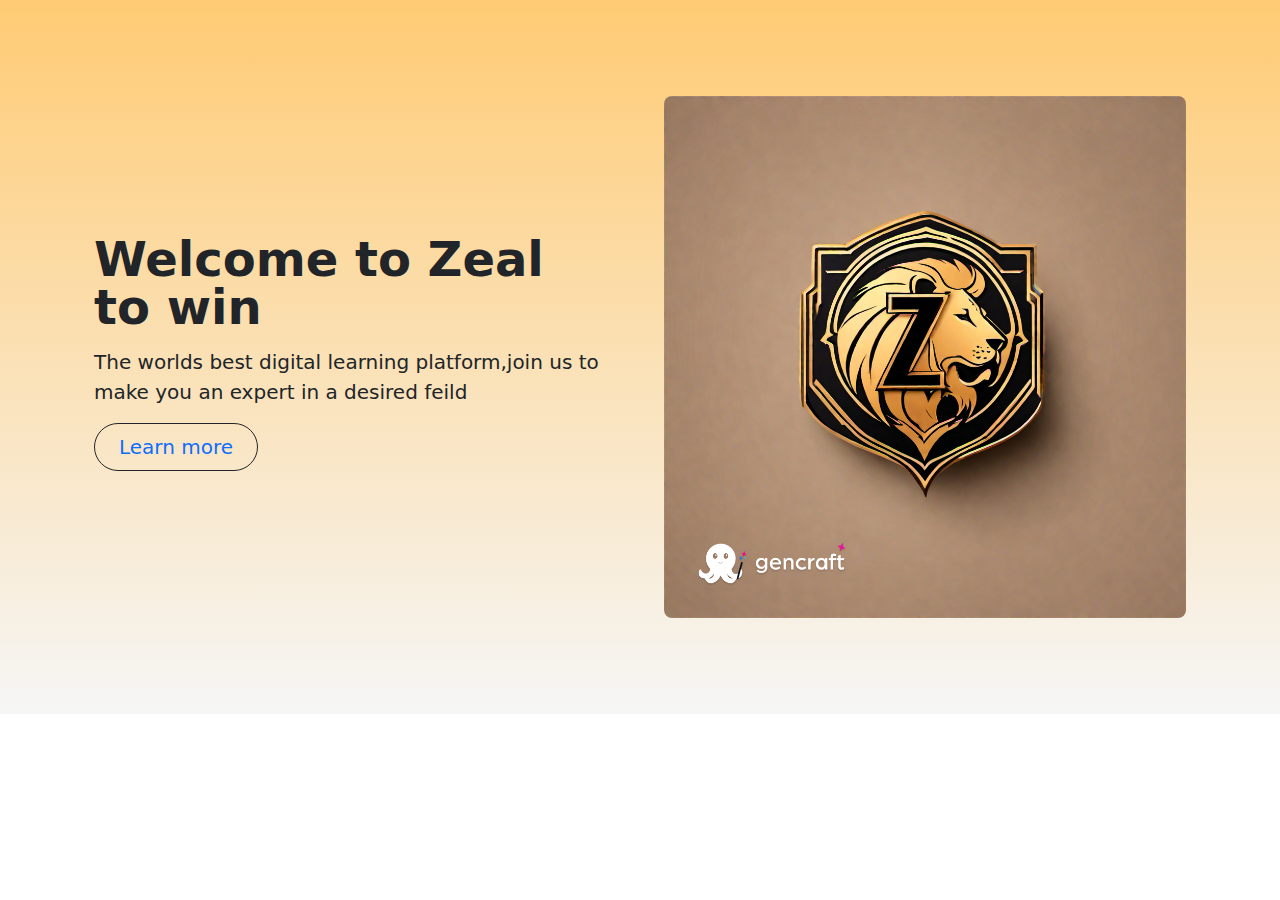
<file: index.html>
<!DOCTYPE html>
<html lang="en">
<head>
    <meta charset="UTF-8">
    <meta name="viewport" content="width=device-width, initial-scale=1.0">
    <title>Zeal To win</title>
    <link rel="stylesheet" href="style.css">
    <link href="https://cdn.jsdelivr.net/npm/bootstrap@5.3.3/dist/css/bootstrap.min.css" rel="stylesheet" integrity="sha384-QWTKZyjpPEjISv5WaRU9OFeRpok6YctnYmDr5pNlyT2bRjXh0JMhjY6hW+ALEwIH" crossorigin="anonymous">
</head>
<body>
    <div class="container col-xxl-8 px-4 py-5">
        <div class="row flex-lg-row-reverse align-items-center g-5 py-5">
          <div class="col-10 col-sm-8 col-lg-6">
            <img src="gencraft_image_1692530523991.png" class="d-block mx-lg-auto img-fluid rounded-3" alt="ZTW logo" width="700" height="500" loading="lazy">
          </div>
          <div class="col-lg-6">
            <h1 class="display-5 fw-bold lh-1 mb-3">Welcome to Zeal to win</h1>
            <p class="lead">The worlds best digital learning platform,join us to make you an expert in a desired feild</p>
            <div class="d-grid gap-2 d-md-flex justify-content-md-start my-2">
                <button type="button" class="btn btn-outline-dark btn-lg px-4 me-md-2 rounded-pill">
                    <a href="home.html" class="text-decoration-none">
                      Learn more
                    </a>
                </button>
            </div>
          </div>
        </div>
      </div>
</body>
</html>
</file>
<file: style.css>
*{
    margin: 0;
    padding: 0;
}
:root{
    --bg-light-orange:#ffcb74;
    --bg-whitish-grey:#f6f6f6;
    --bg-light-black:#2f2f2f;
}
body{
    background: linear-gradient(var(--bg-light-orange),var(--bg-whitish-grey));
    background-size: 100%;
    background-position: auto;
    background-repeat: no-repeat;
}
</file>
